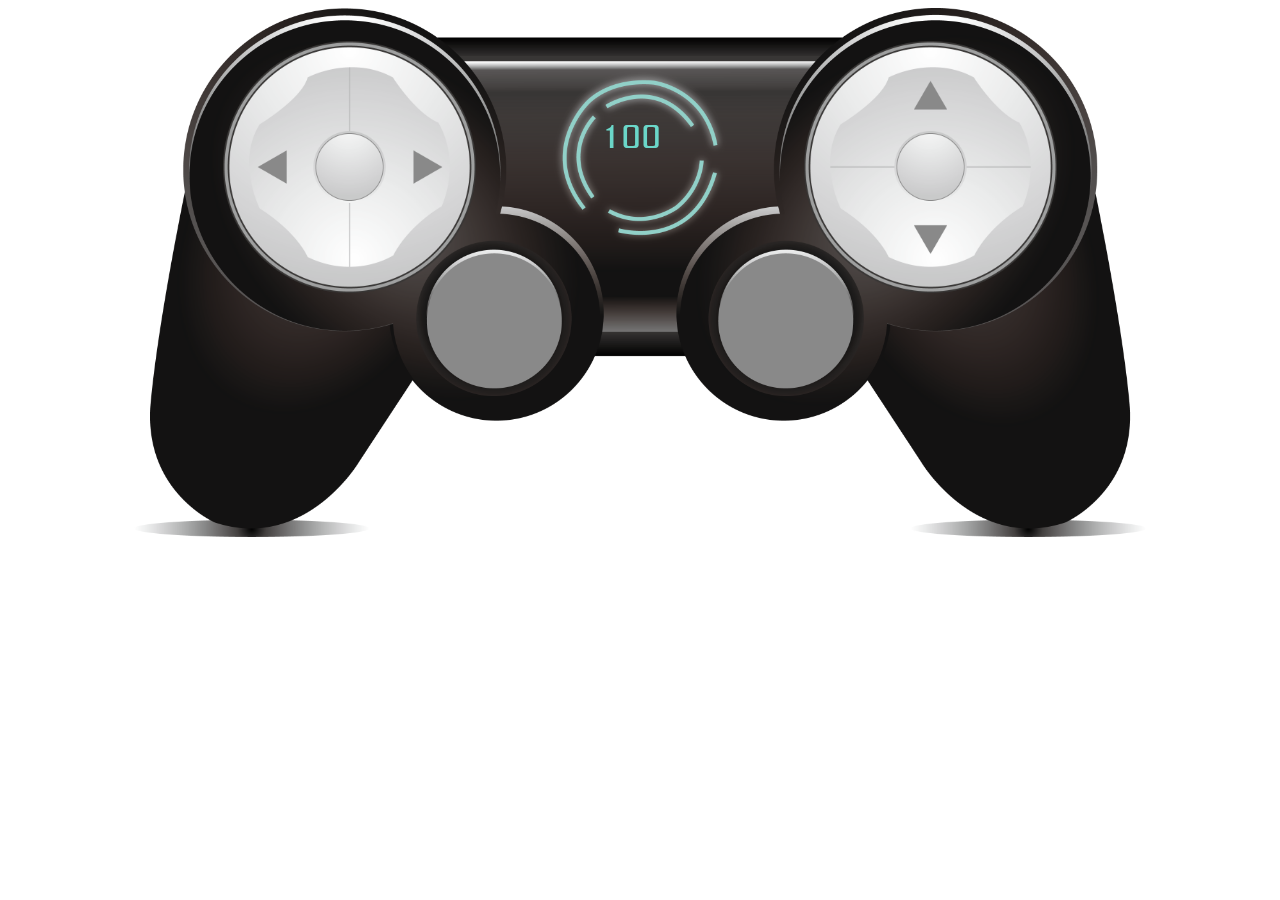
<file: AppJoystick/index.html>
<!DOCTYPE html>
<!--2017/07/14 Andy Song - A remoted joystick with GoGoCam for CPF web app -->
<head>
	<title>Remote Control Car</title>
	<link rel="stylesheet" type="text/css" href="css/style.css">
	<script src="https://ajax.googleapis.com/ajax/libs/jquery/3.2.1/jquery.min.js"></script>
</head>
<body>

	<center>
		<div id="content">
			<img src="images/controller.png" id="controller">
			<img src="images/left_right_control.png" id="left_right_control"/>
			<img src="images/left.png" id="left_control"><!--左-->
			<img src="images/right.png" id="right_control"><!--右-->
			<img src="images/top_bottom_control.png" id="top_bottom_control"/>
			<img src="images/top.png" id="top_control"><!--上-->
			<img src="images/bottom.png" id="bottom_control"><!--下-->
			<div id="lightValue">100</div>

			<img src="images/right_button.png" id="right_button"/><!--停-->
			<img src="images/left_button.png" id="left_button"/><!--加速-->
		</div>

	</center>

</body>

<script>	
	var d12, d13;
	var d10 = 0, d11 = 0;
	var going = document.getElementById("top_control");
	var back = document.getElementById("bottom_control");
	var left = document.getElementById("left_control");
	var right = document.getElementById("right_control");
	var stop1 = document.getElementById("left_button");
	var stop2 = document.getElementById("right_button");
	var lightValue = 0;
	var speed = 5;

	function setup()
	{
		//d12,d13前後
		//d10,d11速度
		if(cpf)
		{
			cpf.setPinMode('["resetPin"],["setPinMode", "analog", 0, "INPUT"],["setPinMode", "digital", 10, "PWM"],["setPinMode", "digital", 11,"PWM"],["setPinMode", "digital", 12,"OUTPUT"],["setPinMode", "digital", 13,"OUTPUT"]');
		}
	}
	
	// Display light value
	function loop() 
	{
		if(cpf)
		{
			lightValue = cpf.get("light sensor");
			document.getElementById("lightValue").innerHTML = lightValue;
		}
		setTimeout("loop()", 1000);
	}	

	function carRun()
	{
		cpf.request('["digitalWrite", 12, ' + d12 + '],["digitalWrite", 13, ' + d13 + '],["analogWrite", 10, ' + d10 + '],["analogWrite", 11, ' + d11 + ']');
	}


	function stop()
	{
		d10 = 0;
		d11 = 0;
		cpf.request('["analogWrite", 10, ' + d10 + '],["analogWrite", 11, ' + d11 + ']');
	}

	// Stop
	stop1.addEventListener('touchstart', function(event) 
	{
		stop();		
	});

	stop2.addEventListener('touchstart', function(event) 
	{
		stop();		
	});

	// Reverse
	back.addEventListener('touchstart', function(event) 
	{
		d12 = 0;
		d13 = 1;
		d10 = 255;
		d11 = 255;
		carRun();
	});
	
	back.addEventListener('touchend', function(event) 
	{
		stop();		
	});

	// Go Forward
	going.addEventListener('touchstart', function(event) 
	{
		d12 = 1;
		d13 = 0;
		d10 = 255;
		d11 = 255;
		carRun();
	});

	going.addEventListener('touchend', function(event) 
	{
		stop();		
	});

	//Turn Left
	left.addEventListener('touchstart', function(event) 
	{
		if(d10 == 0 && d11 == 0)
		{
			d12 = 1;
			d13 = 1;
			d10 = 255;
			d11 = 255;
		}
		else
		{
			d11 = 125;
		}
		carRun();
	});

	left.addEventListener('touchend', function(event) 
	{
		if(d10 == 255 && d11 == 125)
		{
			d11 = 255;
			carRun();
		}
		else
		{
			stop()
		}
	});

	// Turn Right
	right.addEventListener('touchstart', function(event) 
	{
		if(d10 == 0 && d11 == 0)
		{
			d12 = 0;
			d13 = 0;
			d10 = 255;
			d11 = 255;
		}
		else
		{
			d10 = 125;
		}
		carRun();
	});	

	right.addEventListener('touchend', function(event) 
	{
		if(d10 == 125 && d11 == 255)
		{
			d10 = 255;
			carRun();
		}
		else
		{
			stop()
		}	
	});

	setup();

	loop();

	
</script>

</html>
</file>
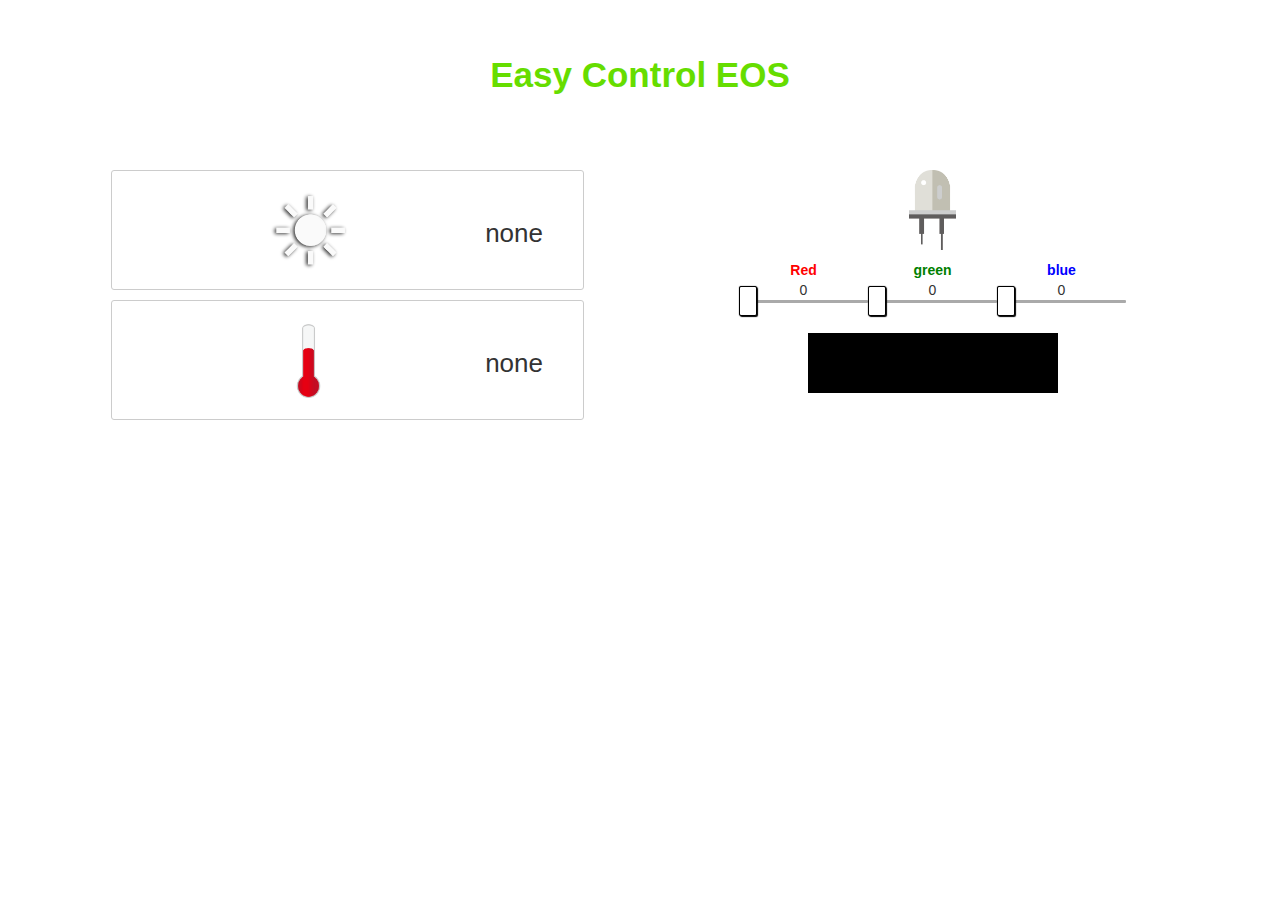
<file: MainPage/index.html>
<!DOCTYPE html>
<head>
<title>Easy Control</title>
<meta charset="utf-8">
<meta name="viewport" content="width=device-width, initial-scale=1.0">
<link rel="stylesheet" href="main.css">
<link rel="stylesheet" href="https://maxcdn.bootstrapcdn.com/bootstrap/3.3.7/css/bootstrap.min.css">

</head>
<body>
<font id="title">Easy Control EOS</font><p><br>

<div id="content" class="row">
	<div class="col-sm-12  col-xs-12">
		<div id="analog" class="col-sm-6 col-xs-12">
			<div class="analogclass">
				<img class="analogsensor" src="img/light.png" />
				<span class="analogvalue" id="lightvalue">none</span><br>
			</div>
			<p>
			<div class="analogclass">
				<img class="analogsensor" src="img/temp.png" />
				<span class="analogvalue" id="temperaturevalue">none</span>
			</div>
		</div>
		<div id="rgb" class="col-sm-6 col-xs-12">
			<img class="rgbled" src="img/rgb.png" />
			<table style="margin: 0 auto; margin-top: 10px;">
				<tr style="text-align: center;">
					<td><font color="red"><b>Red</b></font></td>
					<td><font color="green"><b>green</b></font></td>
					<td><font color="blue"><b>blue</b></font></td>
				</tr>
				<tr style="text-align: center;">
					<td id="redvalue">0</td>
					<td id="greenvalue">0</td>
					<td id="bluevalue">0</td>
				</tr>
				<tr>
					<td><input Onchange="changeColor();" type="range" id="rled" class="ledbar" value="0" min="0" max="255"></td>
					<td><input Onchange="changeColor();" type="range" id="gled" class="ledbar" value="0" min="0" max="255"></td>
					<td><input Onchange="changeColor();" type="range" id="bled" class="ledbar" value="0" min="0" max="255"></td>
				</tr>
			</table>
			<span id="showcolor"></span>
		</div>
	</div>
</div>

<script>
	
	var lightdata;
	var tempdata;
	var celsius;

	// cpf setup
	function setup()
	{
		if(cpf)
			cpf.setPinMode('["resetPin"],["setPinMode", "analog", 0, "INPUT"],["setPinMode", "analog", 1,"INPUT"],["grove_newChainableLED", 7, 8, 1]'); 
			//document.getElementById("demo").innerHTML += ret + "<br>";
	}
	
	// Analog
	function loop() 
	{
		if(cpf)
		{
	
			lightdata = cpf.get("light sensor");
			tempdata = cpf.get("temperature sensor");
			celsius = toCelsius(tempdata);	
			document.getElementById("lightvalue").innerHTML = lightdata;
			document.getElementById("temperaturevalue").innerHTML = celsius;
			
		}
		setTimeout(loop, 1000);
	}	
	
	// RGB
	function changeColor() 
	{
		var Rled = document.getElementById("rled").value;
		var Gled = document.getElementById("gled").value;
		var Bled = document.getElementById("bled").value;
		
		document.getElementById("redvalue").innerHTML = Rled;
		document.getElementById("greenvalue").innerHTML = Gled;
		document.getElementById("bluevalue").innerHTML = Bled;
		
		document.getElementById("showcolor").style.backgroundColor = 'rgb(' + Rled + ',' + Gled + ',' + Bled + ')';
		
		if(cpf)
		{
			cpf.setChainableLed("0," + Rled + "," + Gled + "," + Bled + ";");
		}
		
	}
	
	// Temperature
	function toCelsius(value) 
	{
		var resistance = parseFloat((1023-value) * 10000 / value);
		var temperature = 1 / (Math.log(resistance / 10000) / 3975+1 / 298.15) - 273.15;
		
		return temperature.toFixed(2);
	}	

	setup();

	loop();
	
</script>
</body>
</html>
</file>
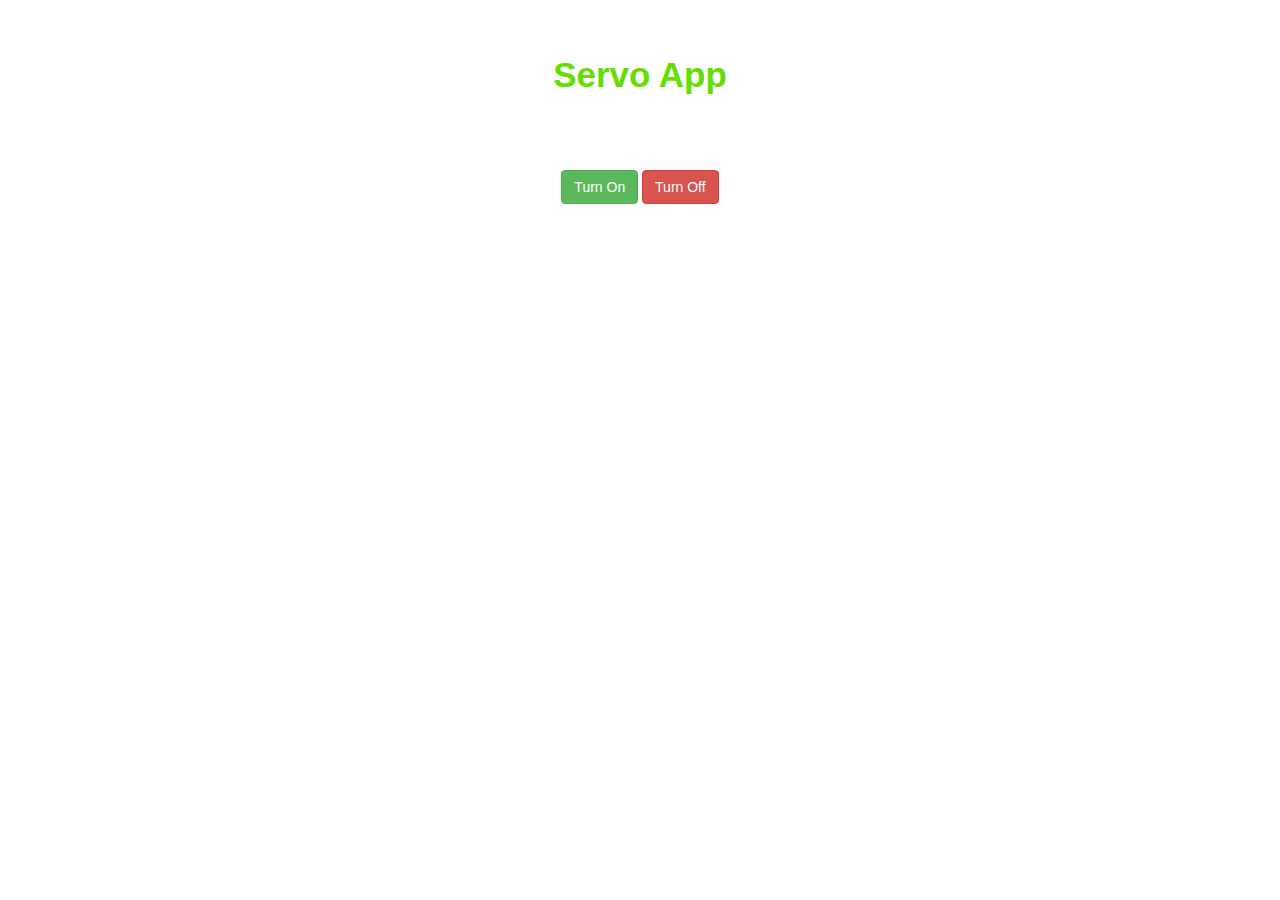
<file: ServoTest/index.html>
<!DOCTYPE html>
<head>
    <title>Servo Test</title>
    <meta charset="utf-8">
    <meta name="viewport" content="width=device-width, initial-scale=1.0">
    <link rel="stylesheet" href="main.css">
	
	<!-- Latest compiled and minified CSS -->
	<link rel="stylesheet" href="https://maxcdn.bootstrapcdn.com/bootstrap/3.3.7/css/bootstrap.min.css">

	<!-- jQuery library -->
	<script src="https://ajax.googleapis.com/ajax/libs/jquery/3.3.1/jquery.min.js"></script>

	<!-- Latest compiled JavaScript -->
	<script src="https://maxcdn.bootstrapcdn.com/bootstrap/3.3.7/js/bootstrap.min.js"></script>
</head>

<body>
    <font id="title">Servo App</font><p><br>

    <div id="content" class="row">
		<button type="button" class="btn btn-success" onclick="switch_fan_on()">Turn On</button>
		<button type="button" class="btn btn-danger" onclick="switch_fan_off()">Turn Off</button>
    </div>

    <script>	
		var button;

        // cpf setup
        function setup()
        {
            if(cpf)
            {
                // cpf.setPinMode('["resetPin"], ["servo_init", 8, 90, 900, 2100]'); 			
                cpf.setPinMode('["resetPin"], ["setPinMode", "digital", 8, "OUTPUT"]'); 							
				cpf.setPinMode('["resetPin"], ["setPinMode", "digital", 2, "INPUT"]'); 							
            }	            
        }
        
        function loop() 
        {
            if(cpf)
            {		
				button = cpf.get("d2");

				// if (button == 1)
				// {
				// 	cpf.request('["digitalWrite", 8, 1]');				
				// } 
				// else
				// {
				// 	cpf.request('["digitalWrite", 8, 0]');				
				// }               

                // Fast servo...	
                // cpf.request('["servo_pos", 8, 60]');

                // Stop servo...
                // cpf.request('["servo_pos", 4, 90]');
            }   
            setTimeout(loop, 1000);         
        }		

		function switch_fan_on()
		{
			cpf.request('["digitalWrite", 8, 1]');
		}

		function switch_fan_off()
		{
			cpf.request('["digitalWrite", 8, 0]');
		}

        setup();

        loop();        
    </script>
</body>
</html>
</file>
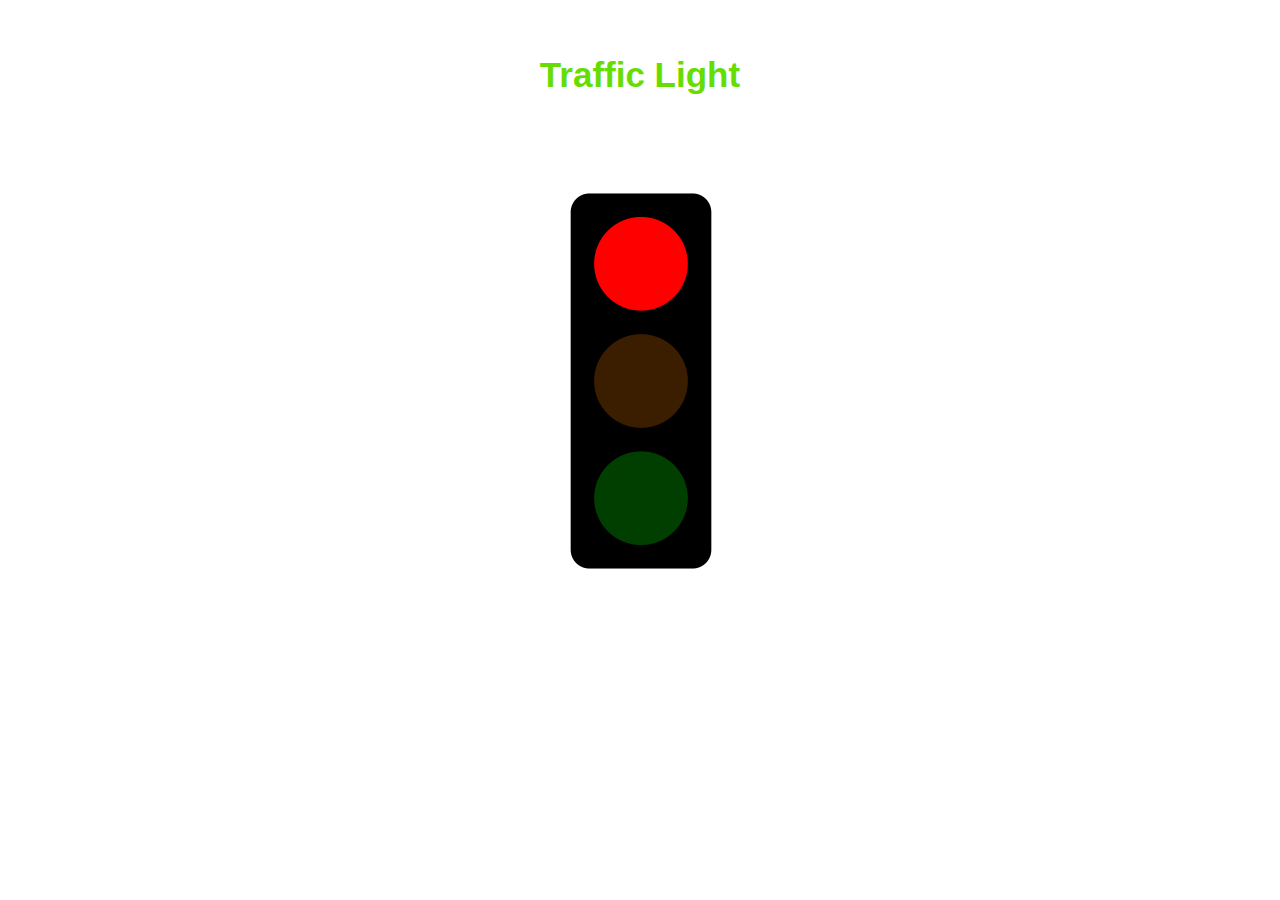
<file: TrafficLight/index.html>
<!DOCTYPE html>
<head>
    <title>Traffic Light</title>
    <meta charset="utf-8">
    <meta name="viewport" content="width=device-width, initial-scale=1.0">
    <link rel="stylesheet" href="main.css">
	
	<!-- Latest compiled and minified CSS -->
	<link rel="stylesheet" href="https://maxcdn.bootstrapcdn.com/bootstrap/3.3.7/css/bootstrap.min.css">

	<!-- jQuery library -->
	<script src="https://ajax.googleapis.com/ajax/libs/jquery/3.3.1/jquery.min.js"></script>

	<!-- Latest compiled JavaScript -->
	<script src="https://maxcdn.bootstrapcdn.com/bootstrap/3.3.7/js/bootstrap.min.js"></script>
</head>

<body>
    <font id="title">Traffic Light</font><p><br>

    <div id="content" class="row">
		<img src="images/red.png" id="traffic_light" alt="Traffic Light">
    </div>

    <script>	
		var button;

        // cpf setup
        function setup()
        {
            if(cpf)
            {
                cpf.setPinMode('["resetPin"],["grove_newChainableLED", 7, 8, 3]');
            }	            
        }
        
        function loop() 
        {
            setTimeout(go, 5000);          // Wait 20 secs then turn-on Go light                     
        }		

        function go()
        {
            if(cpf)
            {		                
                cpf.request('["grove_setColorRGB", 0, 0, 0, 0]');       // Turn-off Stop light
				cpf.request('["grove_setColorRGB", 2, 0, 255, 0]');     // Turn-on Go light
                setUiLight("green");

                setTimeout(warning, 5000);     // Wait 15 secs then turn-on Warning light
            }  
        }

        function warning()
        {
            if(cpf)
            {	                
                cpf.request('["grove_setColorRGB", 2, 0, 0, 0]');	    // Turn-off Go light
				cpf.request('["grove_setColorRGB", 1, 255, 255, 0]');   // Turn-on Warning light
                setUiLight("yellow");

                setTimeout(stop, 1000);         // Wait 2 secs then turn-on Stop light
            }
        }

        function stop()
        {
            if(cpf)
            {	                
                cpf.request('["grove_setColorRGB", 1, 0, 0, 0]');	    // Turn-off Warning light
				cpf.request('["grove_setColorRGB", 0, 255, 0, 0]');     // Turn-on Stop light
                setUiLight("red");

                setTimeout(loop, 1);
            }
        }		

        function setUiLight(color)
        {
            var traffic_light = document.getElementById("traffic_light");
            traffic_light.src = "images/" + color + ".png";
        }

        setup();

        loop();        
    </script>
</body>
</html>
</file>
<file: AppJoystick/css/style.css>
html {
	overflow: hidden;
}

#content {
	position: relative;
	width: 100%;
	height: 36em;
}

#controller {
	position: absolute;
	margin: auto;
	left: 0;
	right: 0;
	width: 80%;
}

#left_right_control {
	position: absolute;
	top: 6%;
	left: 17%;
	width: 20%;
}

#top_bottom_control {
	position: absolute;
	top: 6%;
	left: 63%;
	width: 20%;
}

#left_control {
	position: absolute;
	width: 10%;
	top: 8%;
	left: 17%;
	opacity: 0;
}

#right_control {
	position: absolute;
	width: 10%;
	top: 8%;
	left: 27%; /*left_control left + left_control width*/
	opacity: 0;
}

#top_control {
	position: absolute;
	width: 20%;
	top: 8%;
	left: 63%;
	opacity: 0;
}

#bottom_control {
	position: absolute;
	width: 20%;
	top: 26%;
	left: 63%;
	opacity: 0;
}

@font-face {
  font-family: IrisUPC;
  src: url(./upcil.ttf);
}

#lightValue {
	position: absolute;
	top: 21%;
	left: 47%;
	font-family: IrisUPC;
	font-size: 45pt;
	color: #77FFEE;
	text-align: center;
	opacity: 0.8;
	font-weight: normal;
}

#right_button {
	position: absolute;
	top: 45%;
	left: 56.2%;
	width: 10%;
	opacity: 0;
}

#left_button {
	position: absolute;
	top: 45%;
	left: 33.5%;
	width: 10%;
	opacity: 0;
}

@media (max-width: 1280px) {
	#lightValue {
		font-size: 40pt;
	}
	#content {
		height: 34em;
	}
}

@media (max-width: 1200px) {
	#content {
		height: 31em;
	}
}

@media (max-width: 1100px) {
	#lightValue {
		font-size: 36pt;
	}
	#content {
		height: 29em;
	}
}

@media (max-width: 1030px) {
	#content {
		height: 27em;
	}
}

@media (max-width: 980px) {
	#lightValue {
		font-size: 32pt;
	}
	#content {
		height: 26em;
	}
}

@media (max-width: 925px) {
	#content {
		height: 24em;
	}
}

@media (max-width: 870px) {
	#lightValue {
		font-size: 28pt;
	}
	#speed {
		left: 43%;
	}
	#content {
		height: 23em;
	}
}

@media (max-width: 810px) {
	#content {
		height: 21em;
	}
}

@media (max-width: 750px) {
	#content {
		height: 20em;
	}
}

@media (max-width: 725px) {
	#content {
		height: 19em;
	}
}

@media (max-width: 700px) {
	#lightValue {
		font-size: 26pt;
	}
	#content {
		height: 17em;
	}
}

@media (max-width: 600px) {
	#content {
		height: 15em;
	}
}

@media (max-width: 550px) {
	#lightValue {
		font-size: 20pt;
	}
	#content {
		height: 14em;
	}
}

@media (max-width: 500px) {
	#lightValue {
		font-size: 20pt;
	}
	#content {
		height: 13em;
	}
}

@media (max-width: 450px) {
	#lightValue {
		font-size: 16pt;
	}
	#content {
		height: 11em;
	}
}

@media (max-width: 390px) {
	#content {
		height: 10em;
	}
}

@media (max-width: 360px) {
	#content {
		height: 9em;
	}
}

/*@media (max-width: 500px){
	#content {
		width: 150%;
	}
	#controller {
		margin-top: 100px;
		margin-left: -40px;
	}
	#left_right_control {
		top: 115px;
		left: 1px;
	}
	#top_bottom_control {
		top: 115px;
		left: 47%;
	}
	#left_control {
		top: 115px;
		left: 1px;
	}
	#right_control {
		top: 115px;
		left: 10%;
	}

	#top_control {
		top: 115px;
		left: 47%;
	}

	#bottom_control {
		top: 175px;
		left: 47%;
	}
	#lightValue {
		top: 150px;
		left: 30%;
		font-size: 28pt;
	}

	#right_button {
		top: 125%;
		left: 40%;
		opacity: 1;
	}

	#left_button {
		top: 125%;
		left: 18%;
		opacity: 1;
	}
}*/
</file>
<file: MainPage/main.css>
html {
	font-family: Microsoft JhengHei;
}

#title {
	display: block;
	margin-top: 50px;
	font-size: 35px;
	color: #66DD00;
	font-weight: bold;
	text-align: center;
}

#content {
	width: 100%;
	padding: 40px;
	height: 40em;
	float: left;
	margin:0px auto;
	text-align: center;
}

/******** Analog ********/

#analog {
	height: 300px;
	float: left;
	//background-color: green;
	padding: 0 4em;
}

.analogclass {
	display: block;
	border: 1px solid #ccc;
	border-radius: 3px;
	height: 120px;
	margin: 0 auto;
}

.analogsensor {
	height: 80px;
	width: auto;
	margin-top: 20px;
	margin-left: 20px;
}

.analogvalue {
	font-size: 26px;
	float: right;
	margin-top: 44px;
	margin-right: 40px;
}

/******** RGB ********/

#rgb {
	height: 280px;
	float: left;
	//background-color: red;
}

.rgbled {
	display: block;
	height: 80px;
	width: auto;
	margin: 0 auto;
}

input[type=range] {
  -webkit-appearance: none;
  width: 100%;
  background: transparent;
}

input[type=range]::-webkit-slider-thumb {
  -webkit-appearance: none;
  border: 1px solid #000000;
  height: 30px;
  width: 18px;
  border-radius: 2px;
  background: #ffffff;
  cursor: pointer;
  margin-top: -14px;
  box-shadow: 1px 1px 1px #000000, 0px 0px 1px #0d0d0d; /* Add cool effects to your sliders! */
}

input[type=range]::-webkit-slider-runnable-track {
  width: 100%;
  height: 3px;
  cursor: pointer;
  background: #aaa;
  border-radius: 1px;
}

#showcolor {
	display: block;
	height: 60px;
	width: 250px;
	background-color: rgb(0,0,0);
	margin: 0 auto;
	margin-top: 30px;
}

@media screen and (max-width: 430px) {
	
	#analog {
		padding: 0 ;
	}
	
}
@media screen and (max-width: 360px) {
	
	#content {
		padding: 0px;
	}
	#analog {
		padding: 10px ;
	}
	

}
</file>
<file: ServoTest/main.css>
html {
	font-family: Microsoft JhengHei;
}

#title {
	display: block;
	margin-top: 50px;
	font-size: 35px;
	color: #66DD00;
	font-weight: bold;
	text-align: center;
}

#content {
	width: 100%;
	padding: 40px;
	height: 40em;
	float: left;
	margin:0px auto;
	text-align: center;
}

/******** Analog ********/

#analog {
	height: 300px;
	float: left;
	//background-color: green;
	padding: 0 4em;
}

.analogclass {
	display: block;
	border: 1px solid #ccc;
	border-radius: 3px;
	height: 120px;
	margin: 0 auto;
}

.analogsensor {
	height: 80px;
	width: auto;
	margin-top: 20px;
	margin-left: 20px;
}

.analogvalue {
	font-size: 26px;
	float: right;
	margin-top: 44px;
	margin-right: 40px;
}

/******** RGB ********/

#rgb {
	height: 280px;
	float: left;
	//background-color: red;
}

.rgbled {
	display: block;
	height: 80px;
	width: auto;
	margin: 0 auto;
}

input[type=range] {
  -webkit-appearance: none;
  width: 100%;
  background: transparent;
}

input[type=range]::-webkit-slider-thumb {
  -webkit-appearance: none;
  border: 1px solid #000000;
  height: 30px;
  width: 18px;
  border-radius: 2px;
  background: #ffffff;
  cursor: pointer;
  margin-top: -14px;
  box-shadow: 1px 1px 1px #000000, 0px 0px 1px #0d0d0d; /* Add cool effects to your sliders! */
}

input[type=range]::-webkit-slider-runnable-track {
  width: 100%;
  height: 3px;
  cursor: pointer;
  background: #aaa;
  border-radius: 1px;
}

#showcolor {
	display: block;
	height: 60px;
	width: 250px;
	background-color: rgb(0,0,0);
	margin: 0 auto;
	margin-top: 30px;
}

@media screen and (max-width: 430px) {
	
	#analog {
		padding: 0 ;
	}
	
}
@media screen and (max-width: 360px) {
	
	#content {
		padding: 0px;
	}
	#analog {
		padding: 10px ;
	}
	

}
</file>
<file: TrafficLight/main.css>
html {
	font-family: Microsoft JhengHei;
}

#title {
	display: block;
	margin-top: 50px;
	font-size: 35px;
	color: #66DD00;
	font-weight: bold;
	text-align: center;
}

#content {
	width: 100%;
	padding: 40px;
	height: 40em;
	float: left;
	margin:0px auto;
	text-align: center;
}

/******** Analog ********/

#analog {
	height: 300px;
	float: left;
	//background-color: green;
	padding: 0 4em;
}

.analogclass {
	display: block;
	border: 1px solid #ccc;
	border-radius: 3px;
	height: 120px;
	margin: 0 auto;
}

.analogsensor {
	height: 80px;
	width: auto;
	margin-top: 20px;
	margin-left: 20px;
}

.analogvalue {
	font-size: 26px;
	float: right;
	margin-top: 44px;
	margin-right: 40px;
}

/******** RGB ********/

#rgb {
	height: 280px;
	float: left;
	//background-color: red;
}

.rgbled {
	display: block;
	height: 80px;
	width: auto;
	margin: 0 auto;
}

input[type=range] {
  -webkit-appearance: none;
  width: 100%;
  background: transparent;
}

input[type=range]::-webkit-slider-thumb {
  -webkit-appearance: none;
  border: 1px solid #000000;
  height: 30px;
  width: 18px;
  border-radius: 2px;
  background: #ffffff;
  cursor: pointer;
  margin-top: -14px;
  box-shadow: 1px 1px 1px #000000, 0px 0px 1px #0d0d0d; /* Add cool effects to your sliders! */
}

input[type=range]::-webkit-slider-runnable-track {
  width: 100%;
  height: 3px;
  cursor: pointer;
  background: #aaa;
  border-radius: 1px;
}

#showcolor {
	display: block;
	height: 60px;
	width: 250px;
	background-color: rgb(0,0,0);
	margin: 0 auto;
	margin-top: 30px;
}

@media screen and (max-width: 430px) {
	
	#analog {
		padding: 0 ;
	}
	
}
@media screen and (max-width: 360px) {
	
	#content {
		padding: 0px;
	}
	#analog {
		padding: 10px ;
	}
	

}
</file>
